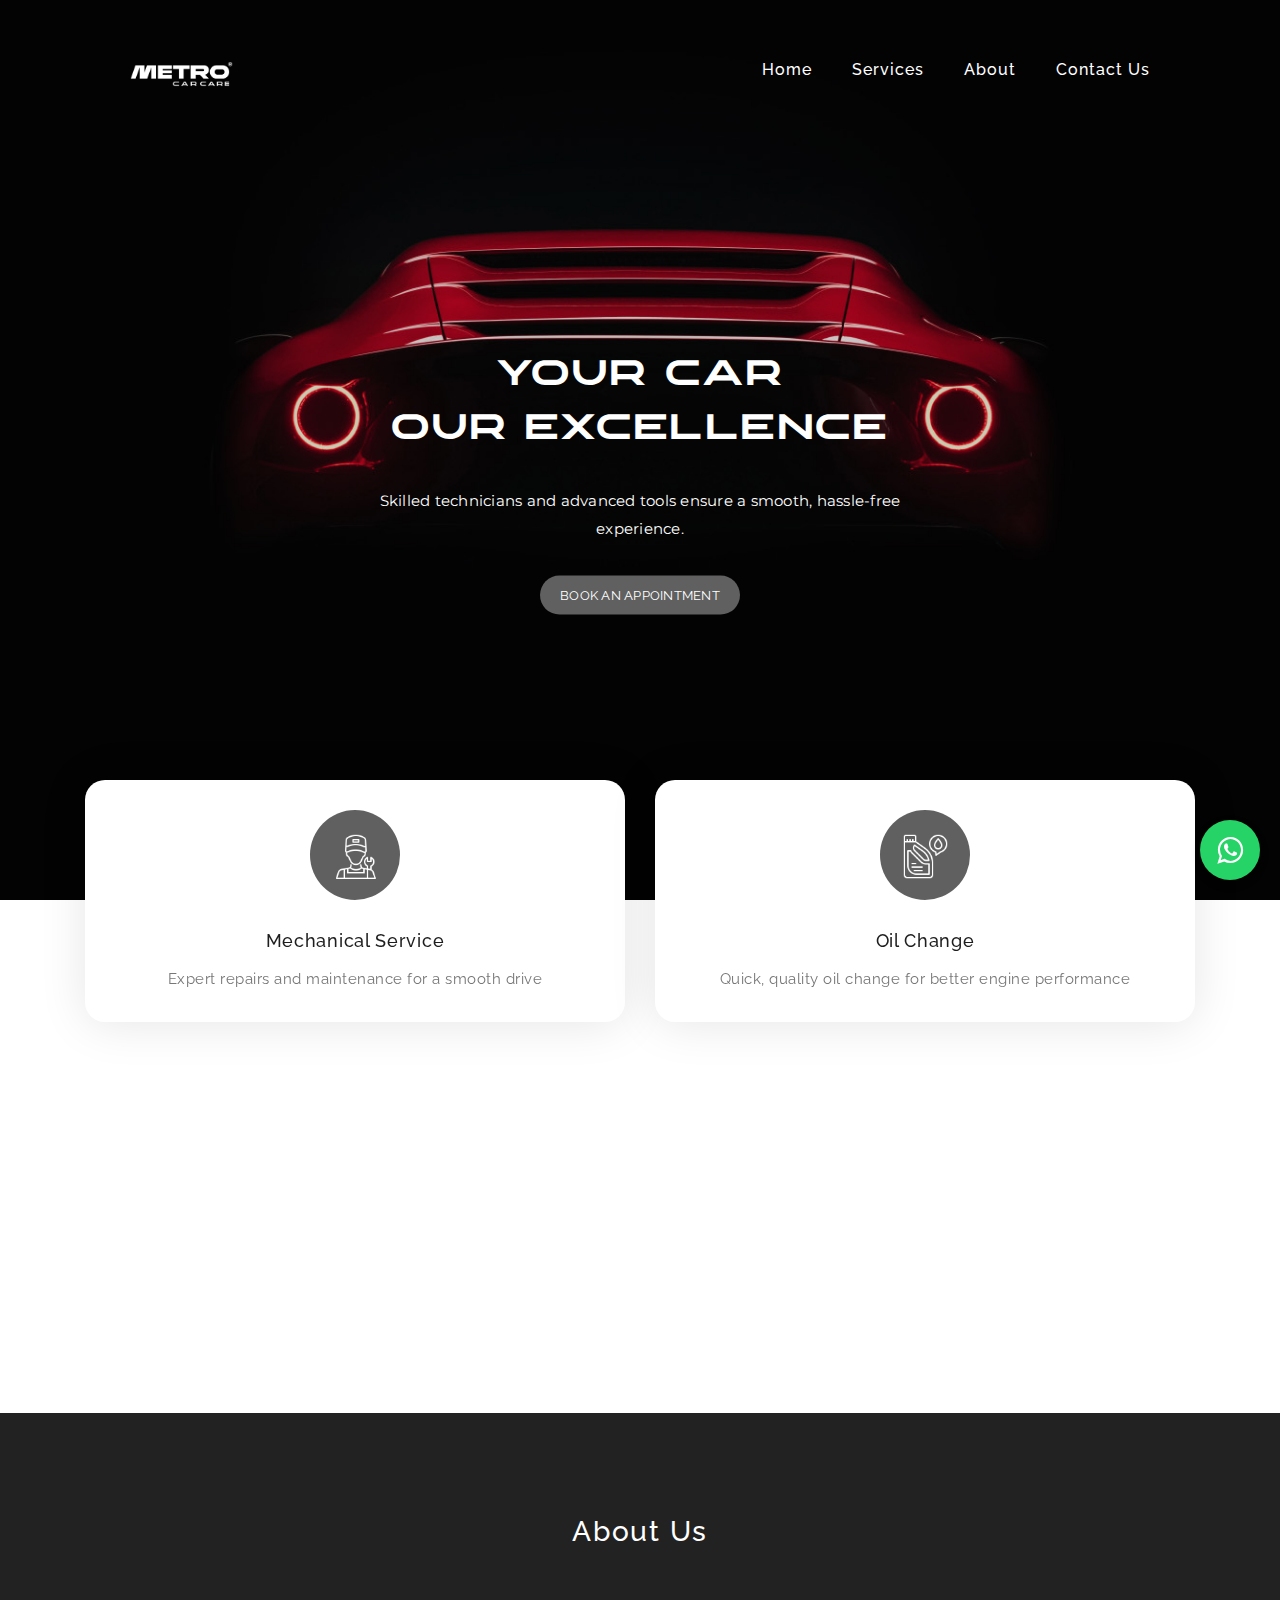
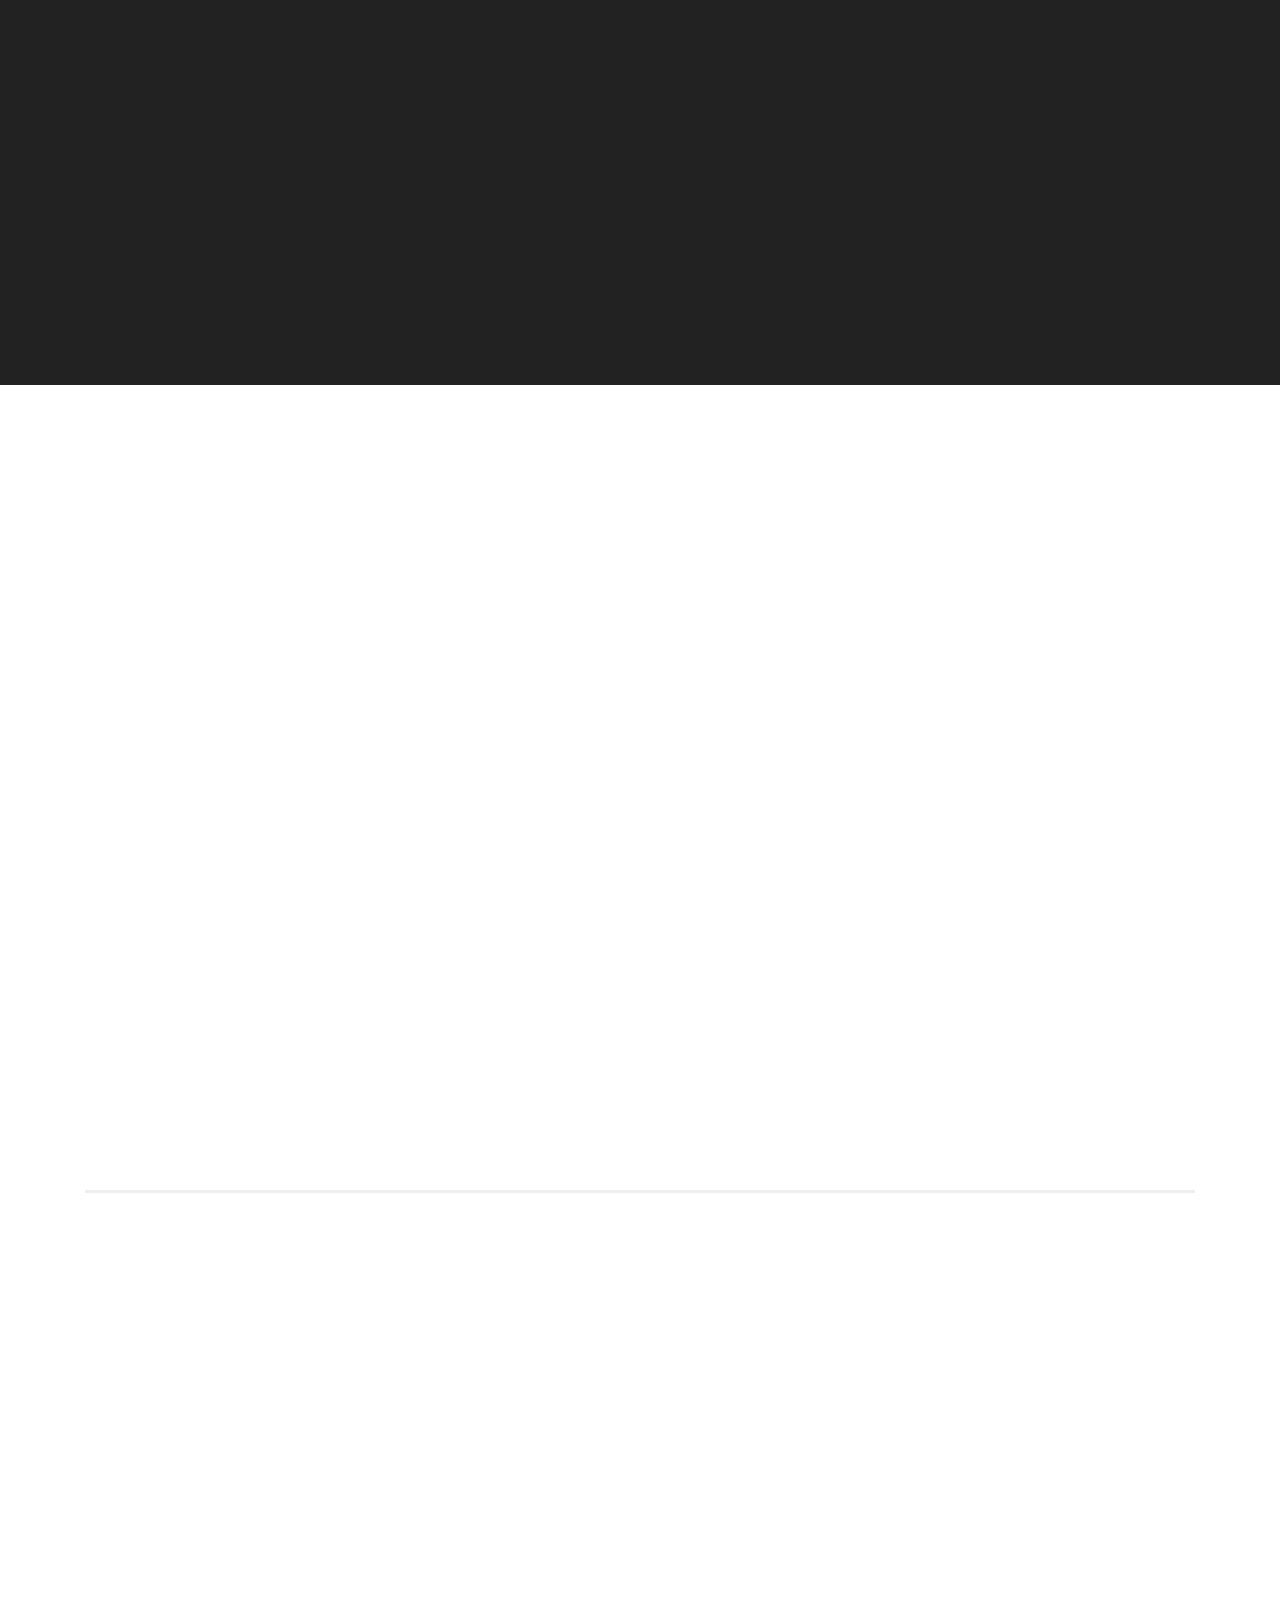
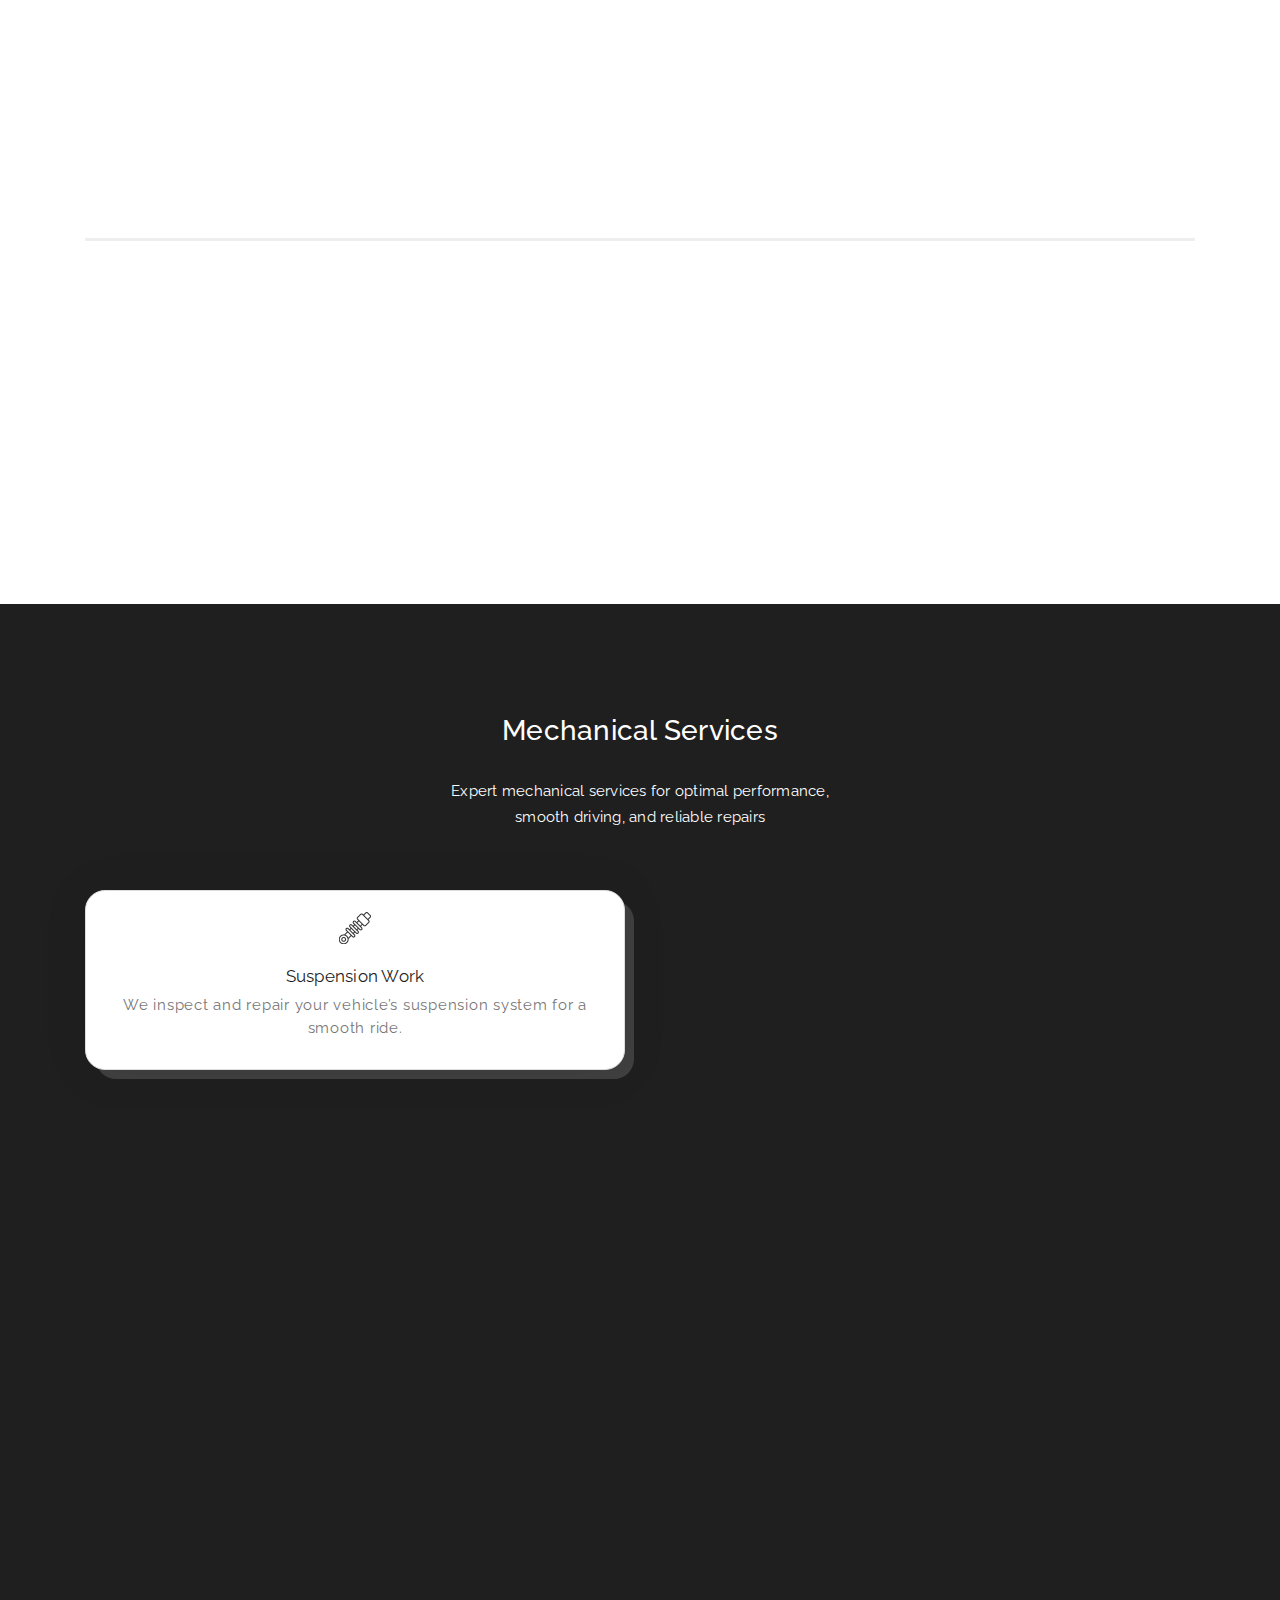
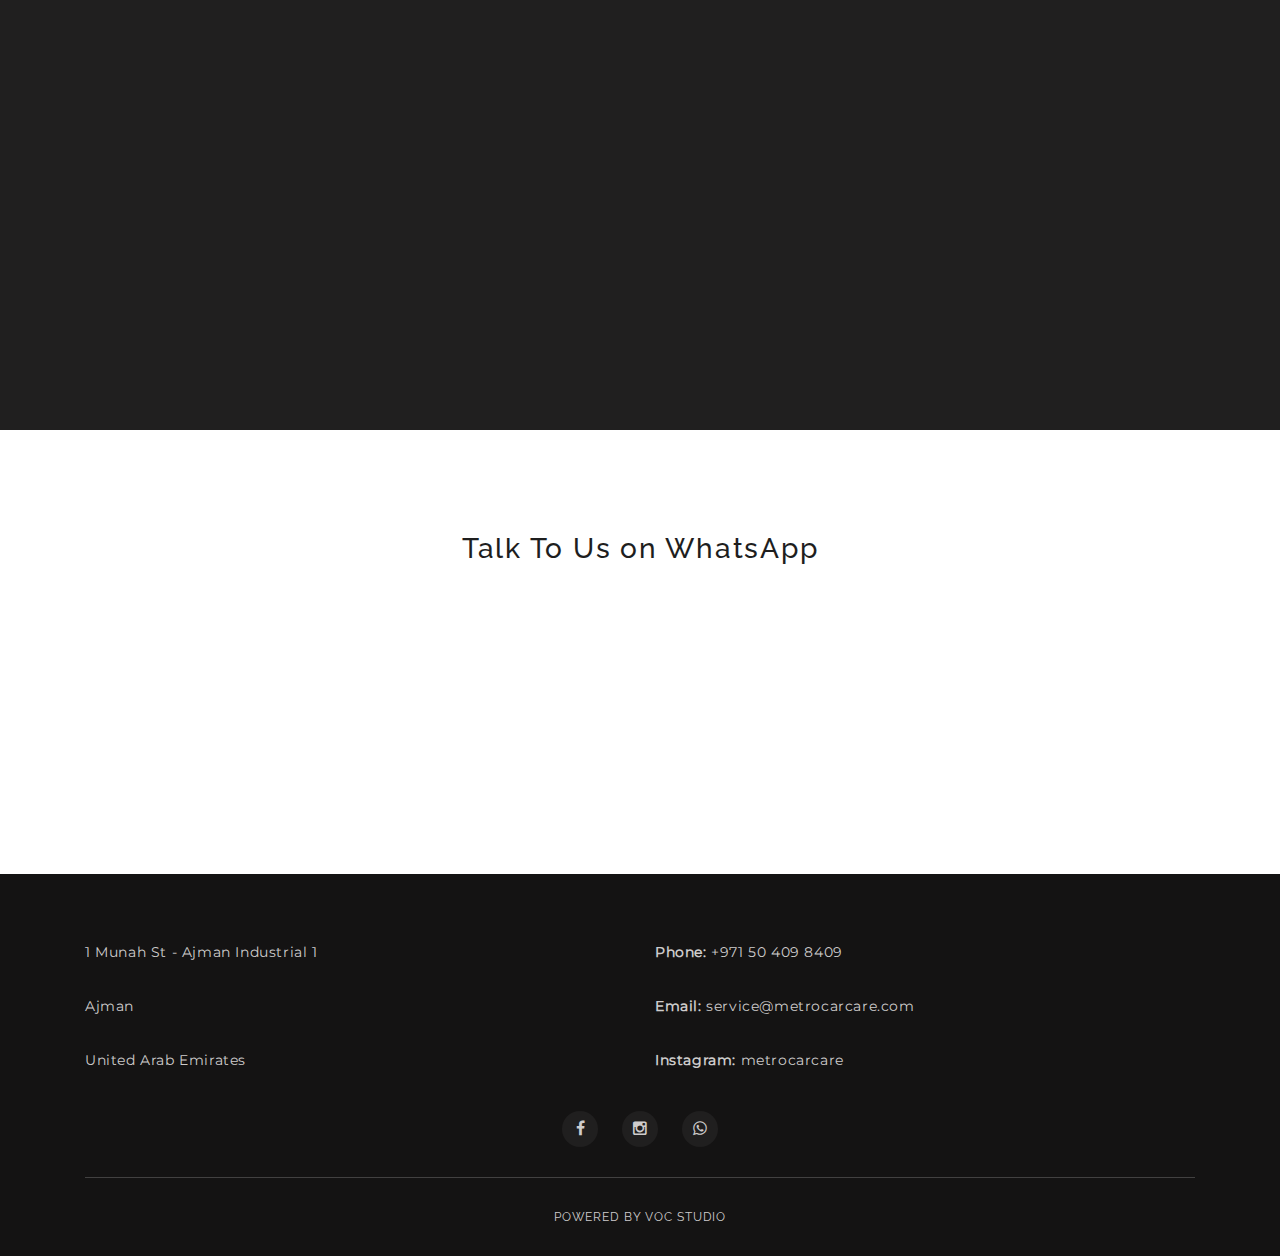
<file: index.html>
<!DOCTYPE html>
<html lang="en">

  <head>

    <meta charset="utf-8">
    <meta name="viewport" content="width=device-width, initial-scale=1, shrink-to-fit=no">
    <meta name="description" content="">
    <meta name="author" content="">
    <link href="https://fonts.googleapis.com/css?family=Raleway:100,300,400,500,700,900" rel="stylesheet">

    <title>Metro-Home</title>

    <!-- Additional CSS Files -->
    <link rel="stylesheet" type="text/css" href="assets/css/bootstrap.min.css">

    <link rel="stylesheet" type="text/css" href="assets/css/font-awesome.css">

    <link rel="stylesheet" href="assets/css/style.css">

    <!-- courusal -->
    <link rel="stylesheet" href="https://cdnjs.cloudflare.com/ajax/libs/OwlCarousel2/2.3.4/assets/owl.carousel.min.css">
    <link rel="stylesheet" href="https://cdnjs.cloudflare.com/ajax/libs/OwlCarousel2/2.3.4/assets/owl.theme.default.min.css">
    

    <!--  -->
    <style>
        /* fonts */
        @font-face {
    font-family: 'MyCustomFont';
    src: url('./assets/fonts/heading.otf') format('truetype');
    font-weight: normal;
    font-style: normal;
    }
    @font-face {
    font-family: 'mon';
    src: url('./assets/fonts/Montserrat-VariableFont_wght.ttf') format('truetype');
    font-weight: normal;
    font-style: normal;
    }
    @font-face {
    font-family: 'monb';
    src: url('./assets/fonts/Montserrat-Bold.ttf') format('truetype');
    font-weight: normal;
    font-style: normal;
    }


    </style>



    </head>
    
    <body>
    
    <!-- ***** Preloader Start ***** -->
    <div id="preloader">
        <div class="logo-container">
            <img src="assets/images/logo.png" class="animated-logo" alt="Logo">
        </div>
    </div> 
    <!-- ***** Preloader End ***** -->
    
    
    <!-- ***** Header Area Start ***** -->
    <header class="header-area header-sticky">
        <div class="mhn">
            <div class="row">
                <div class="col-12">
                    <nav class="main-nav">
                        <!-- ***** Logo Start ***** -->
                        <a href="index.html" class="logo">
                            <img src="assets/images/logo2.png" style="height: 38px;" alt="metro"/>
                        </a>
                        <!-- ***** Logo End ***** -->
                        <!-- ***** Menu Start ***** -->
                        <ul class="nav">
                            <li><a href="#welcome" class="active" style="color: white;font-size: medium;">Home</a></li>
                            <li class="desktop-only"><a href="#services" style="color: white;font-size: medium;">Services</a>
                                <ul class="dropdown">
                                    <li><a href="#mechanical">Mechanical Service</a></li>
                                    <li><a href="oil change.html">Oil Service</a></li>
                                    <li><a href="tyre service.html">Tyre Service</a></li>
                                    <li><a href="battery service.html">Battery Service</a></li>

                                </ul>
                            </li>
                            <li class="mobile-only"><a href="#services" style="font-size: medium;">Services</a></li>
                            <li><a href="#about" style="color: white; font-size: medium; ">About</a></li>
                            <!-- <li><a href="#mechanical">Mechanical Service</a></li> -->
                            <li><a href="#contactus" style="color: white;font-size: medium;">Contact Us</a></li>
                        </ul>
                        
                        <a class='menu-trigger'>
                            <span>Menu</span>
                        </a>
                        <!-- ***** Menu End ***** -->
                    </nav>
                </div>
            </div>
        </div>
    </header>
    <!-- ***** Header Area End ***** -->

    <!-- ***** Welcome Area Start ***** -->
    <div class="welcome-area" id="welcome">

        <!-- ***** Header Text Start ***** -->
        <div class="header-text">
            <div class="container">
                <div class="row">
                    <div class="offset-xl-3 col-xl-6 offset-lg-2 col-lg-8 col-md-12 col-sm-12">
                        <h1 style="font-family:'MyCustomFont'; padding-top: 90px;">your car<br>our Excellence</h1>
                        <p style="font-family: 'mon';">Skilled technicians and advanced tools ensure a smooth, hassle-free experience.</p>
                        <a href="https://wa.me/971504098409?text=Hello%20Welcome%20to%20Metro%20CarCare.%20How%20can%20we%20assist%20you%20today%3F%20Whether%20it%E2%80%99s%20oil%20changes%2C%20tire%20services%2C%20battery%20replacement%2C%20or%20any%20vehicle%20maintenance%2C%20we%E2%80%99re%20here%20to%20help%21" class="main-button-slider">Book an Appointment</a>
                    </div>
                </div>
            </div>
        </div>
        <!-- ***** Header Text End ***** -->
    </div>
    <!-- ***** Welcome Area End ***** -->

    <!-- ***** Features Small Start ***** -->
    <section class="section home-feature" id="services">
        <div class="container">
            <div class="row">
                <div class="col-lg-12">
                    <div class="row">
                        <!-- ***** Features Small Item Start ***** -->
                        <div class="col-lg-6 col-md-6 col-sm-6 col-12" data-scroll-reveal="enter bottom move 50px over 0.6s after 0.2s">
                            <a href="#mechanical">
                                <div class="features-small-item">
                                    <div class="icon">
                                        <i><img src="assets/images/mechanical.png" height="45px" alt=""></i>
                                    </div>
                                    <h5 class="features-title">Mechanical Service</h5>
                                    <p style="font-size: 15px;">Expert repairs and maintenance for a smooth drive</p>
                                </div>
                            </a>
                        </div>
                        <!-- ***** Features Small Item End ***** -->
    
                        <!-- ***** Features Small Item Start ***** -->
                        <div class="col-lg-6 col-md-6 col-sm-6 col-12" data-scroll-reveal="enter bottom move 50px over 0.6s after 0.4s">
                            <a href="oil change.html">
                                <div class="features-small-item">
                                    <div class="icon">
                                        <i><img src="assets/images/oil-bottle.png" height="45px" alt=""></i>
                                    </div>
                                    <h5 class="features-title">Oil Change</h5>
                                    <p style="font-size: 15px;">Quick, quality oil change for better engine performance</p>
                                </div>
                            </a>
                        </div>
                        <!-- ***** Features Small Item End ***** -->
    
                        <!-- ***** Features Small Item Start ***** -->
                        <div class="col-lg-6 col-md-6 col-sm-6 col-12" data-scroll-reveal="enter bottom move 50px over 0.6s after 0.6s">
                            <a href="tyre service.html">
                                <div class="features-small-item">
                                    <div class="icon">
                                        <i><img src="assets/images/car.png" height="45px" alt=""></i>
                                    </div>
                                    <h5 class="features-title">Tyre Service</h5>
                                    <p style="font-size: 15px;">Wheel balancing, alignment, and tyre replacement</p>
                                </div>
                            </a>
                        </div>
                        <!-- ***** Features Small Item End ***** -->
                        <div class="col-lg-6 col-md-6 col-sm-6 col-12" data-scroll-reveal="enter bottom move 50px over 0.6s after 0.8s">
                            <a href="battery service.html">
                                <div class="features-small-item">
                                    <div class="icon">
                                        <i><img src="assets/images/battery.png" height="48px" alt=""></i>
                                    </div>
                                    <h5 class="features-title">Battery Service</h5>
                                    <p style="font-size: 15px;">Testing, replacement, and reliable charging solutions</p>
                                </div>
                            </a>
                        </div>
                    </div>
                </div>
            </div>
        </div>
    </section>
    
    <!-- ***** Features Small End ***** -->




    <section class="section colored" style="background-color: #222222; margin-top: 90px;" id="about">
        <div class="container">
            <div class="row">
                <div class="col-lg-12">
                    <div class="center-heading">
                        <h2 class="section-title" style="color: white;">About Us</h2>
                    </div>
                </div>
                <div class="offset-lg-12 col-lg-12">
                    <div class="center-text">
                        <p style="font-size: 18px; color: white;" data-scroll-reveal="enter bottom move 50px over 0.6s after 0.2s">Since 2011, Metro CarCare has been a trusted name in automotive excellence, delivering top-tier vehicle maintenance and repair services with professionalism, reliability, expertise, dedication, efficiency, precision, trust, and integrity. Our commitment to quality, safety, and performance has earned us a strong reputation in the industry.
                        </p>
                        <p style="font-size: 18px; color: white;" data-scroll-reveal="enter bottom move 50px over 0.6s after 0.4s">We provide a comprehensive range of services, including oil changes, tire digital alignment & sales, battery replacement, brake & suspension repairs, AC & electrical diagnostics, and car detailing. Our expert technicians use state-of-the-art tools and genuine parts to ensure your vehicle runs at its best.
                        </p>
                        <p style="font-size: 18px; color: white;" data-scroll-reveal="enter bottom move 50px over 0.6s after 0.6s">
                            As an authorized Total Quartz Pitstop in UAE, we also offer premium engine lubrication solutions, ensuring optimal engine performance, longevity, efficiency, reliability, protection, smoothness, durability, and cleanliness.
                        </p>
                    </div>
                </div>
            </div>
        </div>
    </section>

        <!-- Vendor Start -->
        <div class="container-fluid py-5 wow fadeInUp" data-wow-delay="0.1s" data-scroll-reveal="enter bottom move 50px over 0.6s after 0.6s">
            <div class="container py-5 mb-5">
                <div class="bg-white">
                    <div class="owl-carousel vendor-carousel">
                        <img src="assets/images/brands/for carousal/1.png" alt="">
                        <img src="assets/images/brands/for carousal/17.png" alt="">
                        <img src="assets/images/brands/for carousal/2.png" alt="">
                        <img src="assets/images/brands/for carousal/3.png" alt="">
                        <img src="assets/images/brands/for carousal/5.png" alt="">
                        <img src="assets/images/brands/for carousal/6.png" alt="">
                        <img src="assets/images/brands/for carousal/7.png" alt="">
                        <img src="assets/images/brands/for carousal/8.png" alt="">
                        <img src="assets/images/brands/for carousal/9.png" alt="">
                        <img src="assets/images/brands/for carousal/10.png" alt="">
                        <img src="assets/images/brands/for carousal/11.png" alt="">
                        <img src="assets/images/brands/for carousal/12.png" alt="">
                        <img src="assets/images/brands/for carousal/13.png" alt="">
                        <img src="assets/images/brands/for carousal/14.png" alt="">
                        <img src="assets/images/brands/for carousal/15.png" alt="">
                        <img src="assets/images/brands/for carousal/16.png" alt="">
                    </div>
                </div>
            </div>
        </div>   
        <!-- Vendor End -->


    <!-- ***** Features Big Item Start ***** -->
    <section class="section padding-top-70 padding-bottom-0" id="features" style="margin-top: -100px;">
        <div class="container">
            <div class="row">
                <div class="col-lg-5 col-md-12 col-sm-12 align-self-center" data-scroll-reveal="enter left move 30px over 0.3s after 0.2s">
                    <img src="assets/images/MECHANICAL3.jpg" style="border-radius: 5px;" class="rounded img-fluid d-block mx-auto" alt="App">
                </div>
                <div class="col-lg-1 "></div>
                <div class="col-lg-6 col-md-12 col-sm-12 align-self-center mobile-top-fix" data-scroll-reveal="enter right move 30px over 0.3s after 0.4s">
                    <div class="left-heading">
                        <h2 class="section-title">Oil Change</h2>
                    </div>
                    <div class="left-text" data-scroll-reveal="enter right move 30px over 0.6s after 0.6s">
                        <p>Regular oil changes are crucial for maintaining engine health, fuel efficiency, and overall vehicle performance. Our expert technicians use high-quality engine oil and premium filters to reduce friction, enhance engine longevity, and ensure smooth operation. Keep your car running efficiently—schedule your oil change today for reliable and hassle-free service</p>
                    </div>
                </div>
            </div>
            <div class="row">
                <div class="col-lg-12">
                    <div class="hr"></div>
                </div>
            </div>
        </div>
    </section>
    <!-- ***** Features Big Item End ***** -->

    <!-- ***** Features Big Item Start ***** -->
    <section class="section padding-bottom-100">
        <div class="container">
            <div class="row">
                <div class="col-lg-6 col-md-12 col-sm-12 align-self-center mobile-bottom-fix" data-scroll-reveal="enter left move 30px over 0.3s after 0.4s" >
                    <div class="left-heading">
                        <h2 class="section-title">Computerized Wheel Balancing And Alignment</h2>
                    </div>
                    <div class="left-text" data-scroll-reveal="enter left move 30px over 0.6s after 0.6s">
                        <p>Ensure a safe, smooth, and fuel-efficient drive with our advanced computerized wheel balancing and alignment services. Proper wheel balancing reduces vibrations, extends tire life, and enhances overall driving comfort, while precision alignment improves steering control, fuel efficiency, and even tire wear. Our expert technicians use cutting-edge technology to optimize your vehicle’s performance, ensuring a stable and comfortable ride. Visit us today for professional wheel balancing and alignment services</p>
                    </div>
                </div>
                <div class="col-lg-1"></div>
                <div class="col-lg-5 col-md-12 col-sm-12 align-self-center mobile-bottom-fix-big" data-scroll-reveal="enter right move 30px over 0.3s after 0.2s">
                    <img src="assets/images/MECHANICAL4.jpg" style="border-radius: 5px;" class="rounded img-fluid d-block mx-auto" alt="App">
                </div>
            </div>
            <div class="row">
                <div class="col-lg-12">
                    <div class="hr"></div>
                </div>
            </div>
        </div>
    </section>

    <!-- ***** Features Big Item End ***** -->


<!-- brands need -->

    <div class="container" data-scroll-reveal="enter bottom move 50px over 0.6s after 0.2s">
        <div class="center-heading">
            <h2 class="section-title">Supporting Brands</h2>
        </div>
    </div>
<div class="c-logo-part">
    <div class="container">
        <ul style="margin-bottom: 35px;">
            <li data-scroll-reveal="enter left move 30px over 0.3s after 0.2s"><a href="#"><img style="height: 90px;" src="assets/images/QUICK.PNG" alt=""></a></li>
              <li  data-scroll-reveal="enter right move 30px over 0.3s after 0.4s" ><a href="#"><img style="height: 100px;" src="assets/images/HUNTER.png" alt=""></a></li>
        </ul>
    </div>
  </div>


<!-- end brand need -->


    <!-- ***** Home Parallax Start ***** -->
    <section class="mini" id="mechanical">
        <div class="mini-content">
            <div class="container">
                <div class="row">
                    <div class="offset-lg-3 col-lg-6">
                        <div class="info">
                            <h1>Mechanical Services</h1>
                            <p>Expert mechanical services for optimal performance,<br> smooth driving, and reliable repairs</p>
                        </div>
                    </div>
                </div>

                <!-- ***** Mini Box Start ***** -->
                <div class="row">
                    <div class="col-lg-6 col-md-6 col-sm-12 col-12"  >
                        <a href="#" class="mini-box">
                            <i><img src="assets/images/mechanical/mech1.png" alt=""></i>    
                            <strong>Suspension Work</strong>
                            <span style="font-size: 15px;">We inspect and repair your vehicle’s suspension system for a smooth ride.</span>
                        </a>
                    </div>
                    <div class="col-lg-6 col-md-6 col-sm-12 col-12" data-scroll-reveal="enter bottom move 50px over 0.6s after 0.2s">
                        <a href="#" class="mini-box">
                            <i><img src="assets/images/mechanical/mech2.png" alt=""></i>
                            <strong>Steering Work</strong>
                            <span style="font-size: 15px;">Proper steering maintenance ensures safe and precise handling.</span>
                        </a>
                    </div>
                    <div class="col-lg-6 col-md-6 col-sm-12 col-12" data-scroll-reveal="enter bottom move 50px over 0.6s after 0.4s">
                        <a href="#" class="mini-box">
                            <i><img src="assets/images/mechanical/mech3.png" alt=""></i>
                            <strong>Engine And Gear Work</strong>
                            <span style="font-size: 15px;">We provide expert repairs for engine and gearbox issues.</span>
                        </a>
                    </div>
                    <div class="col-lg-6 col-md-6 col-sm-12 col-12" data-scroll-reveal="enter bottom move 50px over 0.6s after 0.4s">
                        <a href="#" class="mini-box">
                            <i><img src="assets/images/mechanical/mech4.png" alt=""></i>
                            <strong>Computer Checking and Programming (OBD)</strong>
                            <span style="font-size: 15px;">We use advanced OBD scanners to diagnose vehicle issues.</span>
                        </a>
                    </div>
                    <div class="col-lg-6 col-md-6 col-sm-12 col-12" data-scroll-reveal="enter bottom move 50px over 0.6s after 0.6s">
                        <a href="#" class="mini-box">
                            <i><img src="assets/images/mechanical/mech5.png" alt=""></i>
                            <strong >Coolant Changing</strong>
                            <span style="font-size: 15px;">We replace and refill coolant to prevent engine overheating.</span>
                        </a>
                    </div>
                    <div class="col-lg-6 col-md-6 col-sm-12 col-12" data-scroll-reveal="enter bottom move 50px over 0.6s after 0.6s">
                        <a href="#" class="mini-box">
                            <i><img src="assets/images/mechanical/mech6.png" alt=""></i>
                            <strong>Gear Oil and Filter Service</strong>
                            <span style="font-size: 15px;">We replace old gear oil to ensure smooth transmission performance.</span>
                        </a>
                    </div>
                    <div class="col-lg-6 col-md-6 col-sm-12 col-12" data-scroll-reveal="enter bottom move 50px over 0.6s after 0.8s">
                        <a href="#" class="mini-box">
                            <i><img src="assets/images/mechanical/mech7.png" alt=""></i>
                            <strong>Spark Plug Change</strong>
                            <span style="font-size: 15px;">New spark plugs improve fuel efficiency and acceleration.</span>
                        </a>
                    </div>
                    <div class="col-lg-6 col-md-6 col-sm-12 col-12" data-scroll-reveal="enter bottom move 50px over 0.6s after 0.8s">
                        <a href="#" class="mini-box">
                            <i><img src="assets/images/mechanical/mech8.png" alt=""></i>
                            <strong>Brake Service and Disc Polish</strong>
                            <span style="font-size: 15px;">Our service includes disc polishing to improve braking efficiency.</span>
                        </a>
                    </div>
                    <div class="col-lg-6 col-md-6 col-sm-12 col-12" data-scroll-reveal="enter bottom move 50px over 0.6s after 1.0s">
                        <a href="#" class="mini-box">
                            <i><img src="assets/images/mechanical/mech9.png" alt=""></i>
                            <strong>Car Care Products</strong>
                            <span style="font-size: 15px;">Our products help protect and enhance your vehicle’s appearance.</span>
                        </a>
                    </div>
                    <div class="col-lg-6 col-md-6 col-sm-12 col-12" data-scroll-reveal="enter bottom move 50px over 0.6s after 1.0s">
                        <a href="#" class="mini-box">
                            <i><img src="assets/images/mechanical/mech10.png" alt=""></i>
                            <strong>A/C Electrical Works</strong>
                            <span style="font-size: 15px;">We handle A/C electrical works to ensure optimal cooling performance.</span>
                        </a>
                    </div>
                </div>
                <!-- ***** Mini Box End ***** -->
            </div>
        </div>
    </section>

    
   
    <section class="section " id="contactus" style="padding-bottom: 70px;">
        <div class="container">
            <div class="row">
                <div class="col-lg-12">
                    <div class="center-heading">
                        <h2 class="section-title">Talk To Us on WhatsApp</h2>
                    </div>
                </div>
                <div class="offset-lg-3 col-lg-6">
                    <div class="center-text">
                        <p data-scroll-reveal="enter bottom move 50px over 0.6s after 0.2s">Get expert car maintenance and repair services with Metro CarCare. Contact us on WhatsApp for quick assistance and professional vehicle care.</p>
                        <a href="https://wa.me/971504098409?text=Hi%20Metro%20Car%20Care" target="_blank">
                            <button type="button" id="form-submit" class="main-button" style="background-color: #222222;" data-scroll-reveal="enter bottom move 50px over 0.6s after 0.4s">
                                <i class="fa fa-whatsapp"></i> &nbsp;&nbsp;Send Message
                            </button>
                        </a>                        
                    </div>
                </div>
            </div>
        </div>
    </section>
    
    <footer style="color: #cecccc;">
        <div class="container">
            <div style="height: 35px;"></div>
            <div class="row">
                <div class="col-lg-6 col-md-6 col-sm-12">
                    <a href="https://g.co/kgs/oCagwF6">
                        <div class="contact-text" style="font-family: 'mon';">
                            <p>1 Munah St - Ajman Industrial 1 </p>
                            <p>Ajman</p>
                            <p>United Arab Emirates</p>
                        </div>
                    </a>
                </div>
                <div class="col-lg-6 col-md-6 col-sm-12">
                    <div class="contact-text" style="font-family: 'mon';">
                        <p><strong>Phone:</strong> <a href="tel:+971504098409" style="color: #cecccc;">+971 50 409 8409</a></p>
                        <p><strong>Email:</strong> <a href="mailto:service@metrocarcare.com" style="color: #cecccc;">service@metrocarcare.com</a></p>
                        <p><strong>Instagram:</strong> <a href="https://www.instagram.com/shadanamooosa" target="_blank" style="color: #cecccc;">metrocarcare</a></p>
                    </div>
                </div>
            </div>
            <div class="row">
                <div class="col-lg-12 col-md-12 col-sm-12">
                    <ul class="social">
                        <li><a href="#" style="color: #cecccc;"><i class="fa fa-facebook"></i></a></li>
                        <li><a href="#" style="color: #cecccc;"><i class="fa fa-instagram"></i></a></li>
                        <li><a href="https://wa.me/971504098409?text=Hi%20Metro%20Car%20Care" style="color: #cecccc;"><i class="fa fa-whatsapp"></i></a></li>
                    </ul>
                </div>
            </div>
            <div class="row">
                <div class="col-lg-12">
                    <p class="last">Powered by Voc studio</p>
                </div>
            </div>
        </div>
    </footer>

    <a href="https://wa.me/971504098409?text=Hi%20Metro%20Car%20Care" target="_blank" class="chat-icon">
        <i class="fa fa-whatsapp"></i>
    </a>
    
    
    
    
    <!-- jQuery -->
    <script src="assets/js/jquery-2.1.0.min.js"></script>

    <!-- Bootstrap -->
    <script src="assets/js/popper.js"></script>
    <script src="assets/js/bootstrap.min.js"></script>

    <!-- Plugins -->
    <script src="assets/js/scrollreveal.min.js"></script>
    <script src="assets/js/waypoints.min.js"></script>
    <script src="assets/js/jquery.counterup.min.js"></script>
    <script src="assets/js/imgfix.min.js"></script> 
    
    <!-- Global Init -->
    <script src="assets/js/custom.js"></script>

    <!-- for carosasl -->
    <script src="https://cdnjs.cloudflare.com/ajax/libs/jquery/3.6.0/jquery.min.js"></script>
    <script src="https://cdnjs.cloudflare.com/ajax/libs/OwlCarousel2/2.3.4/owl.carousel.min.js"></script>
    
    <script>
$(document).ready(function(){
    let $carousel = $(".vendor-carousel");

    // Duplicate items for seamless infinite scroll
    $carousel.append($carousel.html());

    $carousel.owlCarousel({
        loop: false, // Disabled because we manually handle looping
        margin: 10,
        nav: false,
        dots: false,
        autoWidth: true, // Prevents misalignment
        items: 5, // Number of visible items
        mouseDrag: false, // Prevents manual dragging interference
        touchDrag: false
    });
});

// preloader


// for nav


    </script>




  </body>
</html>
</file>
<file: assets/css/style.css>
/* ---------------------------------------------
Table of contents
------------------------------------------------
01. font & reset css
02. reset
03. global styles
04. header
05. welcome
06. features
07. team
08. pricing
09. blog
10. contact
11. footer
12. preloader

--------------------------------------------- */
/* 
---------------------------------------------
font & reset css
--------------------------------------------- 
*/
@import url("https://fonts.googleapis.com/css?family=Raleway:100,300,400,500,700,900");
/* 
---------------------------------------------
reset
--------------------------------------------- 
*/
html, body, div, span, applet, object, iframe, h1, h2, h3, h4, h5, h6, p, blockquote, div
pre, a, abbr, acronym, address, big, cite, code, del, dfn, em, font, img, ins, kbd, q,
s, samp, small, strike, strong, sub, sup, tt, var, b, u, i, center, dl, dt, dd, ol, ul, li,
figure, header, nav, section, article, aside, footer, figcaption {
  margin: 0;
  padding: 0;
  border: 0;
  outline: 0;
}


/* for the nav replace container */
@media (min-width: 992px) { /* Applies only to larger screens */
  .header-area .mhn {
      padding-left: 100px !important;
      padding-right: 100px !important;
  }
}

.clearfix:after {
  content: ".";
  display: block;
  clear: both;
  visibility: hidden;
  line-height: 0;
  height: 0;
}

.clearfix {
  display: inline-block;
}

html[xmlns] .clearfix {
  display: block;
}

* html .clearfix {
  height: 1%;
}

ul, li {
  padding: 0;
  margin: 0;
  list-style: none;
}

header, nav, section, article, aside, footer, hgroup {
  display: block;
}

* {
  box-sizing: border-box;
}

html, body {
  font-family: "Raleway", sans-serif;
  font-weight: 400;
  background-color: #fff;
  font-size: 16px;
  -ms-text-size-adjust: 100%;
  -webkit-font-smoothing: antialiased;
  -moz-osx-font-smoothing: grayscale;
}

a {
  text-decoration: none !important;
}

h1, h2, h3, h4, h5, h6 {
  margin-top: 0px;
  margin-bottom: 0px;
}

ul {
  margin-bottom: 0px;
}

/* 
---------------------------------------------
global styles
--------------------------------------------- 
*/
html,
body {
  background: #fff;
  font-family: "Raleway", sans-serif;
}

::selection {
  background: #ff4713;
  color: #fff;
}

::-moz-selection {
  background: #ff4713;
  color: #fff;
}

.section {
  position: relative;
  padding-top: 100px;
  padding-bottom: 80px;
}

.section.colored {
  background: #ffffff;
}

.hr {
  bottom: 0px;
  width: 100%;
  height: 1px;
  margin-top: 100px;
  border-bottom: 3px solid #eeeeeef8;
}

.left-heading.light .section-title {
  color: #ffffff;
}

.left-heading .section-title {
  font-weight: 500;
  font-size: 24px;
  line-height: 42px;
  color: #1e1e1e;
  letter-spacing: 0.25px;
  margin-bottom: 30px;
  position: relative;
}

.center-heading {
  text-align: center;
}

.center-heading .section-title {
  font-weight: 500;
  font-size: 28px;
  color: #1e1e1e;
  letter-spacing: 1.75px;
  line-height: 38px;
  margin-bottom: 20px;
}

.center-heading.colored .section-title {
  color: #ffffff;
}

.center-text {
  text-align: center;
  font-weight: 400;
  font-size: 35px;
  color: #777;
  line-height: 28px;
  letter-spacing: 1px;
  margin-bottom: 50px;
}

.center-text.colored {
  color: #fff;
}

.center-text p {
  font-size: 15px;
  color: #777;
  margin-bottom: 30px;
}

.left-text {
  font-weight: 400;
  font-size: 16px;
  color: #777;
  line-height: 28px;
  letter-spacing: 1px;
}

.left-text.light {
  color: #fff;
}

.left-text p {
  margin-bottom: 30px;
}

.left-text p.dark {
  color: #3B566E;
}

.padding-bottom-top-60 {
  padding-top: 60px !important;
  padding-bottom: 60px !important;
}

.padding-bottom-80 {
  padding-bottom: 80px !important;
}

.padding-bottom-100 {
  padding-bottom: 100px !important;
}

.border-bottom {
  border-bottom: 1px solid #eee !important;
}

.mbottom-30 {
  margin-bottom: 30px !important;
}

.align-self-center {
  -ms-flex-item-align: center !important;
  align-self: center !important;
}

.align-self-bottom {
  -ms-flex-item-align: flex-end !important;
  align-self: flex-end !important;
}

.padding-bottom-0 {
  padding-bottom: 0px !important;
}

.padding-top-0 {
  padding-top: 0px !important;
}

.padding-top-80 {
  padding-top: 80px !important;
}

.padding-top-70 {
  padding-top: 70px !important;
}

.padding-top-20 {
  padding-top: 20px !important;
}

.margin-bottom-0 {
  margin-bottom: 0px !important;
}

.margin-bottom-30 {
  margin-bottom: 30px !important;
}

.margin-top-30 {
  margin-top: 30px !important;
}

.margin-top-15 {
  margin-top: 15px !important;
}

.margin-bottom-45 {
  margin-bottom: 45px !important;
}

.margin-bottom-20 {
  margin-bottom: 20px !important;
}

.margin-bottom-60 {
  margin-bottom: 60px !important;
}

.margin-bottom-100 {
  margin-bottom: 100px !important;
}

@media (max-width: 991px) {
  html, body {
    overflow-x: hidden;
  }
  .mobile-top-fix {
    margin-top: 30px;
    margin-bottom: 0px;
  }
  .mobile-bottom-fix {
    margin-bottom: 30px;
  }
  .mobile-bottom-fix-big {
    margin-bottom: 60px;
  }
}

a.main-button-slider {
  font-size: 13px;
  border-radius: 20px;
  padding: 12px 20px;
  background-color: #606060;
  text-transform: uppercase;
  color: #fff;
  letter-spacing: 0.25px;
  -webkit-transition: all 0.3s ease 0s;
  -moz-transition: all 0.3s ease 0s;
  -o-transition: all 0.3s ease 0s;
  transition: all 0.3s ease 0s;
}

a.main-button-slider:hover {
  background-color: #ff4713;
}

a.main-button {
  font-size: 13px;
  border-radius: 20px;
  padding: 12px 20px;
  background-color: #ff4713;
  text-transform: uppercase;
  color: #fff;
  letter-spacing: 0.25px;
  -webkit-transition: all 0.3s ease 0s;
  -moz-transition: all 0.3s ease 0s;
  -o-transition: all 0.3s ease 0s;
  transition: all 0.3s ease 0s;
}

a.main-button:hover {
  background-color: #ff4713;
}

button.main-button {
  outline: none;
  border: none;
  cursor: pointer;
  font-size: 13px;
  border-radius: 20px;
  padding: 12px 20px;
  background-color: #606060;
  text-transform: uppercase;
  color: #fff;
  letter-spacing: 0.25px;
  -webkit-transition: all 0.3s ease 0s;
  -moz-transition: all 0.3s ease 0s;
  -o-transition: all 0.3s ease 0s;
  transition: all 0.3s ease 0s;
}

button.main-button:hover {
  background-color: #ff4713;
}


/* 
---------------------------------------------
header
--------------------------------------------- 
*/
.header-area {
  position: absolute;
  top: 30px;
  left: 0px;
  right: 0px;
  z-index: 100;
  height: 100px;
  -webkit-transition: all 0.3s ease 0s;
  -moz-transition: all 0.3s ease 0s;
  -o-transition: all 0.3s ease 0s;
  transition: all 0.3s ease 0s;
}

.header-area .main-nav {
  box-shadow: 0px 0px 15px rgba(0, 0, 0, 0);
  border-radius: 40px;
  min-height: 80px;
  background: #ffffff00;
}

.header-area .main-nav .logo {
  float: left;
  margin-top: 37px;
  -webkit-transition: all 0.3s ease 0s;
  -moz-transition: all 0.3s ease 0s;
  -o-transition: all 0.3s ease 0s;
  transition: all 0.3s ease 0s;
  margin-left: 30px;
}

.header-area .main-nav .logo img {
  -webkit-transition: all 0.3s ease 0s;
  -moz-transition: all 0.3s ease 0s;
  -o-transition: all 0.3s ease 0s;
  transition: all 0.3s ease 0s;
}

.header-area .main-nav .nav {
  float: right;
  margin-top: 27px;
  margin-left: 0px;
  margin-right: 30px;
  -webkit-transition: all 0.3s ease 0s;
  -moz-transition: all 0.3s ease 0s;
  -o-transition: all 0.3s ease 0s;
  transition: all 0.3s ease 0s;
  position: relative;
  z-index: 999;
}

.header-area .main-nav .nav li {
  padding-left: 20px;
  padding-right: 20px;
}

.header-area .main-nav .nav li:last-child {
  padding-right: 0px;
}

.header-area .main-nav .nav li a {
  display: block;
  font-weight: 500;
  font-size: 13px;
  color: #fff;
  -webkit-transition: all 0.3s ease 0s;
  -moz-transition: all 0.3s ease 0s;
  -o-transition: all 0.3s ease 0s;
  transition: all 0.3s ease 0s;
  height: 40px;
  line-height: 40px;
  border: transparent;
  letter-spacing: 1px;
}

.header-area .main-nav .nav li a:hover {
  color: #ff4713;
}

.header-area .main-nav .menu-trigger {
  cursor: pointer;
  display: block;
  position: absolute;
  top: 23px;
  width: 32px;
  height: 40px;
  text-indent: -9999em;
  z-index: 99;
  right: 40px;
  display: none;
}

.header-area .main-nav .menu-trigger span,
.header-area .main-nav .menu-trigger span:before,
.header-area .main-nav .menu-trigger span:after {
  -moz-transition: all 0.4s;
  -o-transition: all 0.4s;
  -webkit-transition: all 0.4s;
  transition: all 0.4s;
  background-color: #ffffff;
  display: block;
  position: absolute;
  width: 30px;
  height: 2px;
  left: 0;
}

.header-area .main-nav .menu-trigger span:before,
.header-area .main-nav .menu-trigger span:after {
  -moz-transition: all 0.4s;
  -o-transition: all 0.4s;
  -webkit-transition: all 0.4s;
  transition: all 0.4s;
  background-color: #ffffff;
  display: block;
  position: absolute;
  width: 30px;
  height: 2px;
  left: 0;
  width: 75%;
}

.header-area .main-nav .menu-trigger span:before,
.header-area .main-nav .menu-trigger span:after {
  content: "";
}

.header-area .main-nav .menu-trigger span {
  top: 16px;
}

.header-area .main-nav .menu-trigger span:before {
  -moz-transform-origin: 33% 100%;
  -ms-transform-origin: 33% 100%;
  -webkit-transform-origin: 33% 100%;
  transform-origin: 33% 100%;
  top: -10px;
  z-index: 10;
}

.header-area .main-nav .menu-trigger span:after {
  -moz-transform-origin: 33% 0;
  -ms-transform-origin: 33% 0;
  -webkit-transform-origin: 33% 0;
  transform-origin: 33% 0;
  top: 10px;
}

.header-area .main-nav .menu-trigger.active span,
.header-area .main-nav .menu-trigger.active span:before,
.header-area .main-nav .menu-trigger.active span:after {
  background-color: transparent;
  width: 100%;
}

.header-area .main-nav .menu-trigger.active span:before {
  -moz-transform: translateY(6px) translateX(1px) rotate(45deg);
  -ms-transform: translateY(6px) translateX(1px) rotate(45deg);
  -webkit-transform: translateY(6px) translateX(1px) rotate(45deg);
  transform: translateY(6px) translateX(1px) rotate(45deg);
  background-color: #ffffff;
}

.header-area .main-nav .menu-trigger.active span:after {
  -moz-transform: translateY(-6px) translateX(1px) rotate(-45deg);
  -ms-transform: translateY(-6px) translateX(1px) rotate(-45deg);
  -webkit-transform: translateY(-6px) translateX(1px) rotate(-45deg);
  transform: translateY(-6px) translateX(1px) rotate(-45deg);
  background-color: #ffffff;
}

.header-area.header-sticky {
  min-height: 80px;
}

.header-area.header-sticky .logo {
  margin-top: 25px;
}

.header-area.header-sticky .nav {
  margin-top: 20px !important;
}

.header-area.header-sticky .nav li a {
  color: #1e1e1e;
}

.header-area.header-sticky .nav li a.active {
  color: #ff4713;
}

@media (max-width: 1200px) {
  .header-area .main-nav .nav li {
    padding-left: 12px;
    padding-right: 12px;
  }
  .header-area .main-nav:before {
    display: none;
  }
}

@media (max-width: 991px) {
  .header-area {
    padding: 0px 15px;
    height: 80px;
    box-shadow: none;
    text-align: center;
  }
  .header-area .container {
    padding: 0px;
  }
  .header-area .logo {
    margin-top: 27px !important;
    margin-left: 30px;
  }
  .header-area .menu-trigger {
    display: block !important;
  }
  .header-area .main-nav {
    overflow: hidden;
  }
  .header-area .main-nav .nav {
    float: none;
    width: 100%;
    margin-top: 80px !important;
    display: none;
    -webkit-transition: all 0s ease 0s;
    -moz-transition: all 0s ease 0s;
    -o-transition: all 0s ease 0s;
    transition: all 0s ease 0s;
    margin-left: 0px;
  }
  .header-area .main-nav .nav li:first-child {
    border-top: 1px solid #eee;
  }
  .header-area .main-nav .nav li {
    width: 100%;
    background: #fff;
    border-bottom: 1px solid #eee;
    padding-left: 0px !important;
    padding-right: 0px !important;
  }
  .header-area .main-nav .nav li a {
    height: 50px !important;
    line-height: 50px !important;
    padding: 0px !important;
    border: none !important;
    background: #fff !important;
    color: #3B566E !important;
  }
  .header-area .main-nav .nav li a:hover {
    background: #eee !important;
  }
}

@media (min-width: 992px) {
  .header-area .main-nav .nav {
    display: flex !important;
  }
}

/* 
---------------------------------------------
welcome
--------------------------------------------- 
*/
.welcome-area {
  overflow: hidden;
  position: relative;
  display: flex;
  align-items: center;
  justify-content: center;
  background-image: url(../images/banner-bg2.jpg);
  background-repeat: no-repeat;
  background-position: center center;
  background-size: cover; 
  height: 100vh;
}

.welcome-area .header-text {
  position: absolute;
  top: 50%;
  transform: translateY(-55%);
  text-align: center;
  width: 100%;
}

.welcome-area .header-text h1 {
  font-weight: 500;
  font-size: 36px;
  line-height: 54px;
  letter-spacing: 1.4px;
  margin-bottom: 30px;
  color: #fff;
}

.welcome-area .header-text p {
  font-weight: 400;
  font-size: 15px;
  color: #fff;
  line-height: 28px;
  letter-spacing: 0.25px;
  margin-bottom: 40px;
  position: relative;
}

@media (max-width: 991px) {
  .welcome-area .header-text {
    top: 65% !important;
    transform: perspective(1px) translateY(-60%) !important;
    text-align: center;
  }
  .welcome-area .header-text h1 {
    text-align: center;
    color: #fff;
    margin-bottom: 15px;
  }
  .welcome-area .header-text h1 span {
    color: #fff;
  }
  .welcome-area .header-text p {
    text-align: center;
    color: #fff;
    margin-bottom: 20px;
  }
}

@media (max-width: 820px) {
  .welcome-area .header-text {
    top: 65% !important;
    transform: perspective(1px) translateY(-60%) !important;
  }
   .welcome-area .header-text h1 {
    font-size: 22px;
    line-height: 30px;
    margin-bottom: 15px;
  }
  .welcome-area .header-text p {
    margin-bottom: 20px;
  }
}

@media (max-width: 765px) {
  .welcome-area {
    margin-bottom: 100px;
  }
  .welcome-area .header-text {
    top: 50% !important;
    transform: perspective(1px) translateY(-50%) !important;
    text-align: center;
  }
  .welcome-area .header-text .buttons {
    display: none;
  }
  .welcome-area .header-text h1 {
    font-weight: 600;
    font-size: 24px !important;
    line-height: 30px !important;
    margin-bottom: 30px !important;
  }
  .welcome-area .header-text h1 span {
    color: #fff;
  }
  .welcome-area .header-text p {
    text-align: center;
    color: #fff;
    font-size: 14px;
    line-height: 22px;
    margin-bottom: 40px;
  }
}


/* 
---------------------------------------------
features
--------------------------------------------- 
*/
.features-small-item {
  cursor: pointer;
  display: block;
  background: #FFFFFF;
  box-shadow: 0 2px 48px 0 rgba(0, 0, 0, 0.10);
  -webkit-border-radius: 20px;
  -moz-border-radius: 20px;
  border-radius: 20px;
  padding: 30px;
  text-align: center;
  -webkit-transition: all 0.3s ease 0s;
  -moz-transition: all 0.3s ease 0s;
  -o-transition: all 0.3s ease 0s;
  transition: all 0.3s ease 0s;
  position: relative;
  margin-bottom: 30px;
}

.features-small-item:hover .icon {
  background-color: #ff4713;
}

.features-small-item .icon {
  -webkit-transition: all 0.3s ease 0s;
  -moz-transition: all 0.3s ease 0s;
  -o-transition: all 0.3s ease 0s;
  transition: all 0.3s ease 0s;
  width: 90px;
  height: 90px;
  line-height: 90px;
  margin: auto;
  position: relative;
  margin-bottom: 30px;
  background: #606060;
  -webkit-border-radius: 50%;
  -moz-border-radius: 50%;
  border-radius: 50%;
}

.features-small-item .icon i {
  font-size: 18px;
  color: #fff;
}

.features-small-item .features-title {
  font-weight: 500;
  font-size: 18px;
  color: #1e1e1e;
  letter-spacing: 0.7px;
  margin-bottom: 15px;
  position: relative;
  z-index: 2;
}

.features-small-item p {
  font-weight: 400;
  font-size: 13px;
  color: #777;
  letter-spacing: 0.5px;
  line-height: 25px;
  position: relative;
  z-index: 2;
}

.features-small-item a {
  float: right;
  position: relative;
  z-index: 2;
}

.home-feature {
  padding-bottom: 0px;
  padding-top: 30px;
  margin-top: -150px;
  z-index: 9;
}

@media (max-width: 991px) {
  .home-feature {
    padding-bottom: 0px;
    padding-top: 0px;
    margin-top: 0px;
  }
}

/* 
---------------------------------------------
parallax & home seperator
--------------------------------------------- 
*/
.mini {
  min-height: 215px;
  overflow: hidden;
  position: relative;
  padding-top: 90px;
  padding-bottom: 90px;
}

.mini:before {
  content: '';
  position: absolute;
  width: 140%;
  height: 140%;
  opacity: .95;
  background-repeat: no-repeat;
  background-size: cover;
  background-position: center center;
  background-color: #141313;
  z-index: 2;
  top: -20%;
  left: -20%;
}

.mini .mini-content {
  position: relative;
  z-index: 3;
}

.mini .mini-content .info {
  text-align: center;
  color: #fff;
  padding-top: 20px;
  padding-bottom: 20px;
}

.mini .mini-content .info small {
  display: block;
  font-weight: 400;
  font-size: 13px;
  margin-bottom: 5px;
}

.mini .mini-content .info strong {
  font-weight: 700;
  font-size: 17px;
  margin-bottom: 40px;
  display: block;
}

.mini .mini-content .info h1 {
  color: #fff;
  font-weight: 500;
  font-size: 28px;
  letter-spacing: 0.25px;
  margin-bottom: 30px;
}

.mini .mini-content .info p {
  letter-spacing: 1px;
  margin-bottom: 40px;
  color: #fff;
  letter-spacing: 0.25px;
  line-height: 26px;
  font-weight: 400;
  font-size: 15px;
}

.mini .mini-content .info p span {
  text-decoration: underline;
}

.mini .mini-content .mini-box {
  display: block;
  background: #ffffff;
  padding: 20px;
  border-radius: 20px;
  box-shadow: 0 2px 48px 0 rgba(0, 0, 0, 0.08);
  margin-bottom: 30px;
  position: relative;
  -webkit-transition: all 0.3s ease 0s;
  -moz-transition: all 0.3s ease 0s;
  -o-transition: all 0.3s ease 0s;
  transition: all 0.3s ease 0s;
  text-align: center;
}

.mini .mini-content .mini-box:hover {
  margin-top: -10px;
}

.mini .mini-content .mini-box:before {
  content: '';
  position: absolute;
  z-index: -1;
  background: #fff;
  width: 100%;
  opacity: .15;
  height: 100%;
  bottom: -10px;
  left: 0px;
  right: -20px;
  margin: auto;
  border-radius: 20px;
}

.mini .mini-content .mini-box i {
  display: block;
  font-size: 20px;
  margin-bottom: 15px;
}

.mini .mini-content .mini-box span {
  display: block;
  font-weight: 400;
  font-size: 14px;
  color: #777;
  letter-spacing: .75px;
}

.mini .mini-content .mini-box strong {
  display: block;
  font-weight: 400;
  font-size: 17px;
  color: #1e1e1e;
  letter-spacing: 0.25px;
  margin-bottom: 5px;
  margin-top: 20px;
}

.counter {
  overflow: hidden;
  position: relative;
}

.counter:before {
  content: '';
  position: absolute;
  width: 140%;
  height: 140%;
  opacity: .90;
  background-image: url(../images/fun-facts-bg.png);
  background-repeat: no-repeat;
  background-size: cover;
  background-position: center center;
  z-index: 2;
  top: -20%;
  left: -20%;
}

.counter .content {
  position: relative;
  z-index: 3;
  width: 100%;
}

.counter .content .count-item {
  height: 340px;
  position: relative;
  float: left;
  width: 100%;
}

.counter .content .count-item.decoration-bottom {
  position: relative;
}

.counter .content .count-item.decoration-bottom:after {
  content: '';
  position: absolute;
  width: 70%;
  height: 32px;
  top: 160px;
  left: 70%;
  background: url(../images/circle-dec.png) center center no-repeat;
  -webkit-transition: all 0.3s ease 0s;
  -moz-transition: all 0.3s ease 0s;
  -o-transition: all 0.3s ease 0s;
  transition: all 0.3s ease 0s;
}

.counter .content .count-item.decoration-top {
  position: relative;
}

.counter .content .count-item.decoration-top:after {
  content: '';
  position: absolute;
  width: 70%;
  height: 32px;
  top: 140px;
  left: 70%;
  background: url(../images/circle-dec.png) center center no-repeat;
  -webkit-transition: all 0.3s ease 0s;
  -moz-transition: all 0.3s ease 0s;
  -o-transition: all 0.3s ease 0s;
  transition: all 0.3s ease 0s;
}

.counter .content .count-item:hover strong {
  margin-top: 110px;
}

.counter .content .count-item strong {
  display: block;
  text-align: center;
  font-weight: 600;
  font-size: 36px;
  letter-spacing: 0.25px;
  margin-bottom: 10px;
  color: #fff;
  margin-top: 120px;
  -webkit-transition: all 0.3s ease 0s;
  -moz-transition: all 0.3s ease 0s;
  -o-transition: all 0.3s ease 0s;
  transition: all 0.3s ease 0s;
}

.counter .content .count-item span {
  display: block;
  text-align: center;
  color: #fff;
  font-weight: 500;
  font-size: 17px;
  letter-spacing: 0.25px;
}

@media (max-width: 991px) {
  .parallax {
    padding-top: 60px;
    padding-bottom: 60px;
    min-height: auto;
  }
  .parallax .content {
    position: relative !important;
    top: 0% !important;
    transform: perspective(1px) translateY(0%) !important;
  }
  .counter {
    padding-top: 60px;
    padding-bottom: 60px;
  }
  .counter .content {
    position: relative !important;
    top: 0% !important;
    transform: perspective(1px) translateY(0%) !important;
  }
  .counter .content .count-item {
    height: auto;
    padding-top: 20px;
    padding-bottom: 20px;
  }
  .counter .content .count-item:hover strong {
    margin-top: 0px;
  }
  .counter .content .count-item:before {
    display: none;
  }
  .counter .content .count-item:after {
    display: none;
  }
  .counter .content .count-item strong {
    margin-top: 0px;
  }
}

/* 
---------------------------------------------
team
--------------------------------------------- 
*/
.team-item {
  background: #fff;
  box-shadow: 0 2px 48px 0 rgba(0, 0, 0, 0.10);
  border-radius: 20px;
  position: relative;
  margin-bottom: 30px;
  padding-bottom: 25px;
}

.team-item:hover .team-content .team-info {
  margin-left: 30px;
}

.team-item i {
  display: block;
  margin-left: 25px;
  margin-top: 25px;
  font-size: 30px;
  color: #4E47DE;
  text-align: center;
}

.team-item .user-image {
  width: 60px;
  height: 60px;
  overflow: hidden;
  -webkit-border-radius: 100px;
  -moz-border-radius: 100px;
  border-radius: 100px;
  -webkit-transition: all 0.3s ease 0s;
  -moz-transition: all 0.3s ease 0s;
  -o-transition: all 0.3s ease 0s;
  transition: all 0.3s ease 0s;
  margin-left: 25px;
  float: left;
}

.team-item .team-content {
  text-align: left;
  overflow: hidden;
}

.team-item .team-content .team-info {
  float: left;
  margin-left: 20px;
  margin-top: 8px;
  -webkit-transition: all 0.3s ease 0s;
  -moz-transition: all 0.3s ease 0s;
  -o-transition: all 0.3s ease 0s;
  transition: all 0.3s ease 0s;
}

.team-item .team-content .team-info .user-name {
  display: block;
  font-weight: 400;
  font-size: 17px;
  color: #1e1e1e;
  letter-spacing: 0.25px;
  margin-bottom: 5px;
}

.team-item .team-content .team-info span {
  display: block;
  font-weight: 400;
  font-size: 15px;
  color: #ff4713;
  letter-spacing: 0.25px;
}

.team-item .team-content p {
  margin-top: 25px;
  padding-left: 25px;
  padding-right: 25px;
  margin-bottom: 25px;
  font-weight: 400;
  font-size: 15px;
  color: #777;
  letter-spacing: 0.6px;
  line-height: 26px;
}

/* 
---------------------------------------------
pricing
--------------------------------------------- 
*/
.pricing-item {
  background: #FFFFFF;
  box-shadow: 0 2px 48px 0 rgba(0, 0, 0, 0.1);
  border-radius: 20px;
  margin-bottom: 30px;
  margin-top: 20px;
  padding: 30px 0px 40px 0px;
}

.pricing-item.active .pricing-header {
  position: relative;
}

.pricing-item.active .pricing-header .pricing-title {
  color: #1e1e1e;
}

.pricing-item.active .pricing-body .price-wrapper {
  background-color: #ff4713;
}

.pricing-item.active .pricing-body .price-wrapper .currency {
  color: #fff;
}

.pricing-item.active .pricing-body .price-wrapper .price {
  color: #fff;
}

.pricing-item.active .pricing-body .price-wrapper .period {
  color: #fff;
}

.pricing-item .pricing-header {
  text-align: center;
  display: block;
  position: relative;
  padding-bottom: 10px;
}

.pricing-item .pricing-header .pricing-title {
  font-weight: 500;
  font-size: 17px;
  letter-spacing: 0.25px;
  color: #1e1e1e;
  width: 180px;
  height: 40px;
  line-height: 40px;
  left: 0px;
  right: 0px;
  margin: auto;
}

.pricing-item .pricing-body {
  margin-bottom: 40px;
}

.pricing-item .pricing-body .price-wrapper {
  text-align: center;
  padding-top: 20px;
  padding-bottom: 13px;
  background: #8261ee;
  width: 80%;
  margin: auto;
  margin-bottom: 40px;
  margin-top: 5px;
  border-radius: 20px;
}

.pricing-item .pricing-body .price-wrapper .currency {
  height: 47px;
  font-weight: 500;
  font-size: 32px;
  color: #fff;
  position: relative;
  top: -1px;
}

.pricing-item .pricing-body .price-wrapper .price {
  font-weight: 500;
  font-size: 28px;
  color: #fff;
}

.pricing-item .pricing-body .price-wrapper .period {
  font-weight: 400;
  font-size: 14px;
  color: #fff;
  display: block;
  letter-spacing: 0.88px;
}

.pricing-item .pricing-body .list li {
  text-align: center;
  margin-bottom: 12px;
  font-weight: 400;
  font-size: 13px;
  color: #7a7a7a;
  letter-spacing: 0.25px;
  text-decoration: line-through;
}

.pricing-item .pricing-body .list li.active {
  color: #7a7a7a;
  text-decoration: none;
}

.pricing-item .pricing-footer {
  text-align: center;
  margin-top: 50px;
}

/* 
---------------------------------------------
blog
--------------------------------------------- 
*/
.blog-post-thumb {
  text-align: center;
  margin-bottom: 30px;
}

.blog-post-thumb.big .img {
  height: 400px;
}

.blog-post-thumb .img {
  overflow: hidden;
  border-radius: 20px;
  position: relative;
  height: 200px;
}

.blog-post-thumb .blog-content {
  margin-top: -30px;
  padding-top: 50px;
}

.blog-post-thumb h3 {
  margin-bottom: 20px !important;
}

.blog-post-thumb h3 a {
  font-weight: 500;
  font-size: 18px;
  color: #1e1e1e;
  letter-spacing: 0.25px;
  line-height: 26px;
  -webkit-transition: all 0.3s ease 0s;
  -moz-transition: all 0.3s ease 0s;
  -o-transition: all 0.3s ease 0s;
  transition: all 0.3s ease 0s;
}

.blog-post-thumb h3 a:hover {
  color: #ff4713;
}

.blog-post-thumb .text {
  font-weight: 400;
  font-size: 13px;
  color: #777;
  letter-spacing: 0.26px;
  line-height: 26px;
  margin-bottom: 15px;
}

.blog-post-thumb .post-footer span {
  float: left;
  height: 30px;
  line-height: 30px;
  font-weight: 300;
  font-size: 14px;
  color: #777;
  padding-left: 30px;
}

.blog-post-thumb a.main-button  {
  margin-top: 10px;
  display: inline-block;
}

.blog-list .blog-post-thumb {
  text-align: left;
}


/* 
---------------------------------------------
contact
--------------------------------------------- 
*/

#contact-us {
  padding: 160px 0px;
}

#contact-us h5 {
  font-weight: 500;
  font-size: 18px;
  color: #1e1e1e;
  letter-spacing: 0.25px;
  line-height: 26px;
}

.contact-text {
  font-weight: 400;
  font-size: 14px;
  color:#cecccc;
  letter-spacing: 0.6px;
  line-height: 26px;
}

.contact-text p {
  margin-bottom: 28px;
}

.contact-form input,
.contact-form textarea {
  color: #777;
  font-size: 14px;
  border: 1px solid #eee;
  width: 100%;
  height: 50px;
  outline: none;
  padding-left: 20px;
  padding-right: 20px;
  border-radius: 25px;
  -webkit-appearance: none;
  -moz-appearance: none;
  appearance: none;
  margin-bottom: 30px;
}

.contact-form textarea {
  height: 150px;
  resize: none;
  padding: 20px;
}

/* 
---------------------------------------------
footer
--------------------------------------------- 
*/
footer {
  background-color: #141313;
  padding-top: 30px;
}

footer .social {
  overflow: hidden;
  margin-top: 10px;
  text-align: center;
}

footer .social li {
  margin: 0px 10px;
  display: inline-block;
}

footer .social li a {
  color: #ffffff;
   text-align: center;
  background-color: #201f1f;
  width: 36px;
  height: 36px;
  line-height: 36px;
  border-radius: 50%;
  display: inline-block;
  font-size: 16px;
  -webkit-transition: all 0.3s ease 0s;
  -moz-transition: all 0.3s ease 0s;
  -o-transition: all 0.3s ease 0s;
  transition: all 0.3s ease 0s;
}

footer .social li a:hover {
  background-color: #ff4713;
  color: #fff;
}

footer .last {
  text-align: center;
  border-top: 1px solid rgba(250,250,250,0.2);
  margin-top: 30px;
  padding-top: 30px;
  padding-bottom: 30px;
  font-weight: 400;
  font-size: 12px;
  color: #cecccc;
  letter-spacing: 0.88px;
  text-transform: uppercase;
}

@media (max-width: 991px) {
  footer .text {
    margin-bottom: 30px;
  }
  footer h5 {
    margin-bottom: 15px;
  }
  footer .footer-nav {
    margin-bottom: 30px;
  }
}

/* 
---------------------------------------------
preloader
--------------------------------------------- 
*/
#preloader {
  overflow: hidden;
  background-color: #ffffff;
  left: 0;
  right: 0;
  top: 0;
  bottom: 0;
  position: fixed;
  z-index: 9999;
  display: flex;
  justify-content: center;
  align-items: center;
}

.logo-container {
  display: flex;
  justify-content: center;
  align-items: center;
}

.animated-logo {
  width: 100px;
  animation: logoPulse 1.5s infinite alternate ease-in-out;
}

@keyframes logoPulse {
  0% {
    transform: scale(1);
  }
  100% {
    transform: scale(1.2);
  }
}


/* for carousal */
  /* Custom Styling for smooth transition */
  .vendor-carousel .owl-stage-outer {
    overflow: hidden; /* Hide overflowing items */
}

.vendor-carousel .owl-stage {
    display: flex;
    width: max-content !important; /* Allows infinite scroll */
    animation: scrollLeft 20s linear infinite; /* Smooth, endless scrolling */
}

@keyframes scrollLeft {
    from { transform: translateX(0); }
    to { transform: translateX(-50%); } /* Moves only half since we duplicated items */
}

/* mechanical service */
.mini-box {
  display: flex;
  flex-direction: column;
  justify-content: space-between;
  align-items: center;
  text-align: center;
  padding: 15px;
  min-height: 180px; /* Reduced height for a balanced look */
  border: 1px solid #ddd;
  border-radius: 8px;
  background: #f9f9f9;
}

.mini-box i img {
  max-width: 60px; /* Adjusted icon size */
}

.mini-box strong {
  margin-top: 8px;
  font-size: 16px;
}

.mini-box span {
  flex-grow: 1;
  font-size: 13px;
  color: #555;
}


/* button */
 @keyframes fadeInDown {
        from {
            opacity: 0;
            transform: translateY(-30px);
        }
        to {
            opacity: 1;
            transform: translateY(0);
        }
    }

    .center-heading h2 {
        animation: fadeInDown 1s ease-in-out;
    }

    .main-button {
        border-radius: 30px;
        padding: 12px 25px;
        font-size: 18px;
        background-color: #25D366;
        color: white;
        border: none;
        transition: all 0.3s ease;
    }

    .main-button:hover {
        background-color: #1EBE57;
        transform: scale(1.05);
    }


    /* background for about */
    /* .section.colored {
      position: relative;
      background-image: url(../images/background.png); 
      background-size: cover;
      background-blend-mode: overlay;
      background-color: rgba(255, 255, 255, 0.932); 
  }
  .section.colored::after {
    content: "";
    position: absolute;
    bottom: 0;
    left: 0;
    width: 100%;
    height: 100px; 
    background: linear-gradient(to bottom, rgba(255, 255, 255, 0) 0%, rgba(255, 255, 255, 1) 100%);
} */


/* navvvvvv */


.nav li {
  position: relative;
}

.nav li .dropdown {
  display: none;
  position: absolute;
  background: white;
  list-style: none;
  padding: 10px 0;
  top: 100%;
  left: 0;
  width: 200px;
  box-shadow: 0px 4px 6px rgba(0,0,0,0.1);
  border-radius: 5px;
}

.nav li:hover .dropdown {
  display: block;
}

.nav li .dropdown li {
  padding: 5px 20px;
}

.nav li .dropdown li a {
  color: #333;
  text-decoration: none;
  display: block;
  font-size: 14px;
}

.nav li .dropdown li a:hover {
  color: #ff4713;
  background: #f1f1f1;
}

@media (max-width: 991px) {
  .desktop-only { display: none; } /* Hides dropdown in mobile */
  .mobile-only { display: block; } /* Shows only "Services" link */
}

@media (min-width: 992px) {
  .mobile-only { display: none; } /* Hides mobile version on larger screens */
}

/* brands2 */
.brand_area {
  padding-bottom: 170px;
  background-color: #1e1e1e; }
  @media (max-width: 1199px) {
    .brand_area {
      padding-bottom: 80px; } }

  .section_gap_bottom {
  padding-bottom: 200px;
  background-color: #1e1e1e; }
  @media (max-width: 1199px) {
    .section_gap_bottom {
      padding-bottom: 80px; } }

.single-brand-item {
  width: 170px;
  height: 100px;
  cursor: pointer;
  margin-bottom: 30px;
  border: 1px solid #1e1e1e;
  box-shadow: none;
  -webkit-transition: all 0.4s ease 0s;
  -moz-transition: all 0.4s ease 0s;
  -o-transition: all 0.4s ease 0s;
  transition: all 0.4s ease 0s; }
  @media only screen and (max-width: 767px) {
    .single-brand-item {
      height: 100px;
      width: 140px; } }
  @media (max-width: 575px) {
    .single-brand-item {
      margin: 0px auto;
      margin-bottom: 30px; } }
  .single-brand-item .d-table-cell {
    vertical-align: middle; }
  .single-brand-item img {
    max-width: 80px;
    margin: 0 auto;
    -webkit-transition: all 0.4s ease 0s;
    -moz-transition: all 0.4s ease 0s;
    -o-transition: all 0.4s ease 0s;
    transition: all 0.4s ease 0s; }
    @media only screen and (max-width: 767px) {
      .single-brand-item img {
        max-width: 100px; } }
  .single-brand-item:hover {
    border: 1px solid transparent;
    box-shadow: 0px 8px 30px rgba(118, 85, 225, 0.15); }
    .single-brand-item:hover img {
      filter: brightness(100%);
      -o-filter: brightness(100%);
      -ms-filter: brightness(100%);
      -moz-filter: brightness(100%);
      -webkit-filter: brightness(100%); }

.client-info {
  padding: 25px 30px;
  background: #a0a0a00a;
  text-align: center;
  position: relative;
  margin-top: 25px; }
  @media only screen and (max-width: 991px) {
    .client-info {
      margin-top: 50px; } }
  @media (max-width: 575px) {
    .client-info {
      padding-top: 50px; } }
  .client-info:before {
    content: '';
    position: absolute;
    top: -25px;
    left: -50px;
    height: 175px;
    width: 175px; }
    @media (max-width: 575px) {
      .client-info:before {
        background: none; } }
  @media (max-width: 575px) {
    .client-info .d-flex {
      -ms-flex-align: center;
      align-items: center; } }
  .client-info .lage {
    color: #ff4713;
    font-family: "Rubik", sans-serif;
    font-size: 100px;
    font-weight: 700;
    line-height: 85px;
    position: relative;
    z-index: 9; }
  .client-info .smll {
    text-align: left;
    color: #000000;
    font-family: "Rubik", sans-serif;
    font-size: 20px;
    margin-left: 20px; }

.call-now {
  padding-top: 50px;
  text-align: left;
  margin-bottom: 40px; }
  @media (max-width: 575px) {
    .call-now {
      padding-top: 0px; } }
  @media (max-width: 480px) {
    .call-now h3 {
      font-size: 17px; } }
  .call-now p {
    color: #854fee;
    font-size: 16px;
    text-transform: uppercase;
    margin-bottom: 5px; }
  .call-now span {
    font-size: 60px;
    font-weight: 700;
    color: #000000; }

.brand_area.section_gap_bottom {
  position: relative;
  background-size: 80% auto;
  background-position: center;
  background-blend-mode: overlay;
  background-color: #1e1e1e;
}

@media (max-width: 768px) {
  .brand_area.section_gap_bottom {
      background-size: cover;
      background-position: top;
  }
}

.brand_area.section_gap_bottom::before {
  content: "";
  position: absolute;
  top: 0;
  left: 0;
  width: 100%;
  height: 100px;
  background: linear-gradient(to top, rgba(30, 30, 30, 0) 0%, rgba(30, 30, 30, 1) 100%);
}

.brand_area.section_gap_bottom::after {
  content: "";
  position: absolute;
  bottom: 0;
  left: 0;
  width: 100%;
  height: 100px;
  background: linear-gradient(to bottom, rgba(30, 30, 30, 0) 0%, rgba(30, 30, 30, 1) 100%);
}

  /* whatsapp icon */
  @keyframes popup {
    0% {
        transform: translateY(50px);
        opacity: 0;
    }
    100% {
        transform: translateY(0);
        opacity: 1;
    }
}

@keyframes bounce {
    0%, 100% {
        transform: translateY(0);
    }
    50% {
        transform: translateY(-3px);
    }
}

.chat-icon {
    position: fixed;
    bottom: 20px;
    right: 20px;
    font-size: 30px;
    color: #fff;
    background: #25D366; /* WhatsApp Green */
    padding: 15px;
    border-radius: 50%;
    box-shadow: 0px 4px 10px rgba(0, 0, 0, 0.2);
    transition: transform 0.2s ease-in-out;
    z-index: 1000;
    width: 60px;
    height: 60px;
    display: flex;
    align-items: center;
    justify-content: center;
    animation: popup 0.6s ease-out, bounce 2s infinite ease-in-out 3s;
    cursor: pointer;
}

/* Hover Effect */
.chat-icon:hover {
    transform: scale(1.08);
}

/* Click Effect */
.chat-icon:active {
    transform: scale(0.95);
}

/* WhatsApp Icon */
.chat-icon i {
    font-size: 30px;
    color: white;
}


/* c logo part */
.c-logo-part {
  background: #ffffff;
  padding: 25px 0;
  text-align: center;
  filter: alpha(opacity=60);
}

.c-logo-part ul {
  padding: 0;
  margin: 0;
  list-style: none;
  display: flex;
  flex-wrap: wrap;
  justify-content: center;
  align-items: center;
  gap: 20px;
}

.c-logo-part ul li {
  display: flex;
  justify-content: center;
  align-items: center;
  padding: 10px;
  max-width: 45%; /* two columns on desktop/tablet */
}

.c-logo-part ul a {
  display: block;
  width: 100%;
  text-align: center;
}

.c-logo-part ul img {
  max-width: 100%;
  height: auto;
}

/* Optional: spacing for the whole section */
.main-section.team {
  padding: 85px 0;
}

.main-section.team h6 {
  margin-bottom: 40px;
}

/* 📱 Mobile View: Show one logo per line */
@media (max-width: 768px) {
  .c-logo-part ul {
      flex-direction: column;
  }

  .c-logo-part ul li {
      max-width: 100%;
  }
}
</file>
